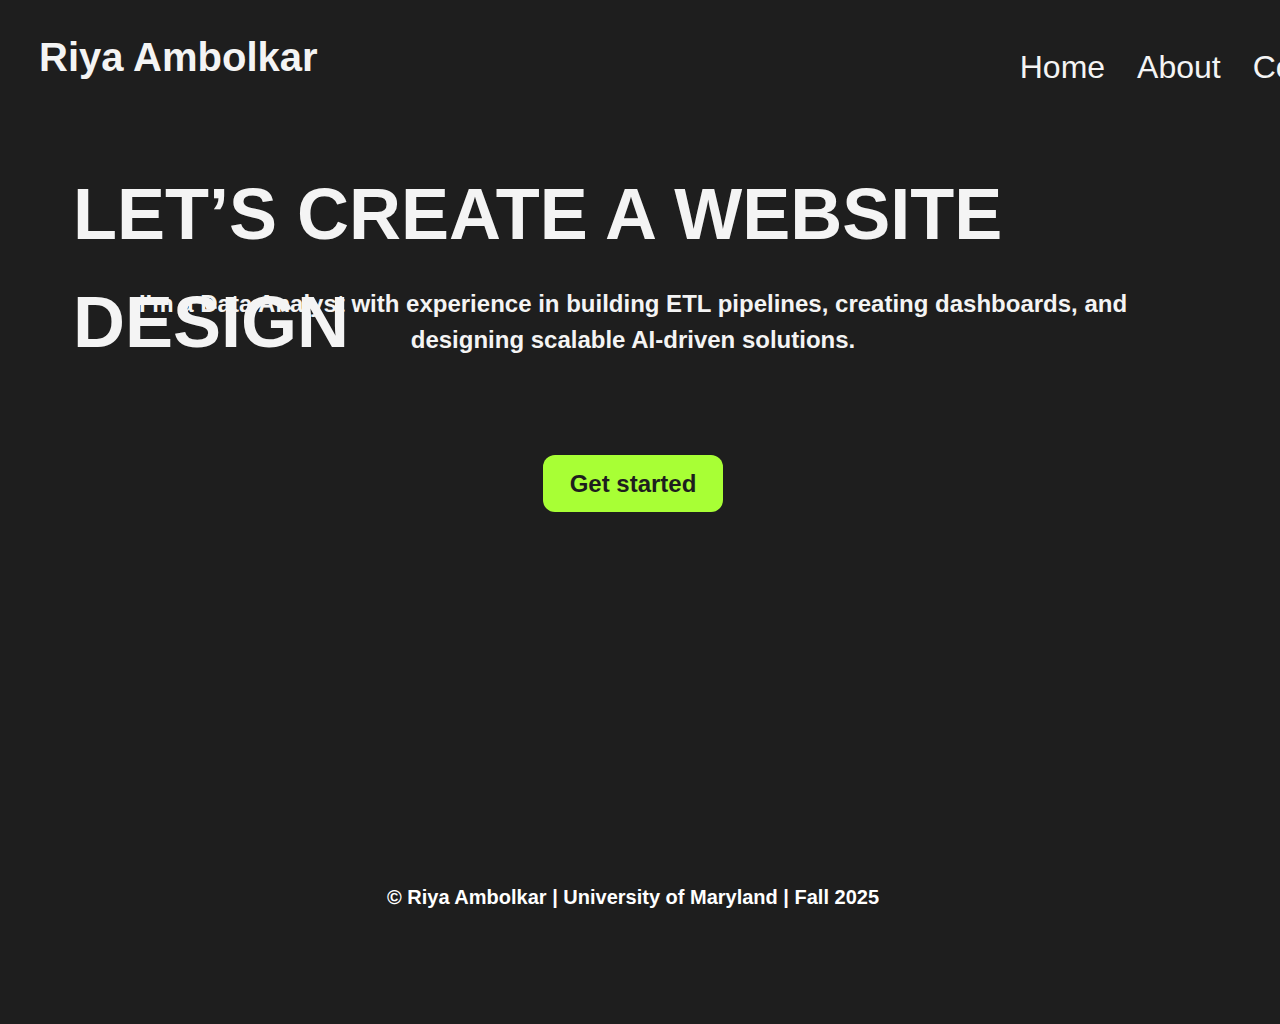
<file: Index.html>
<!DOCTYPE html>
<html lang="en">
<head>
  <meta charset="UTF-8">
  <meta http-equiv="X-UA-Compatible" content="IE=edge">
  <meta name="viewport" content="width=device-width, initial-scale=1.0">
  <link rel="stylesheet" href="css/style.css" />
  <link href="https://cdn.jsdelivr.net/npm/bootstrap@5.3.3/dist/css/bootstrap.min.css" rel="stylesheet">
  <script src="https://cdn.jsdelivr.net/npm/bootstrap@5.3.3/dist/js/bootstrap.bundle.min.js"></script>
  
  
  <style>
   a,
   button,
   input,
   select,
   h1,
   h2,
   h3,
   h4,
   h5,
   * {
       box-sizing: border-box;
       margin: 0;
       padding: 0;
       border: none;
       text-decoration: none;
       background: none;
   
       -webkit-font-smoothing: antialiased;
   }
   
   menu, ol, ul {
       list-style-type: none;
       margin: 0;
       padding: 0;
   }
   </style>
  <title>Document</title>
</head>
<body>
  <div class="landing-page">
    <div class="frame-1"></div>
    <div class="frame-9">
      <div class="frame-4">
        <div class="frame-3">
          <div class="riya-ambolkar">Riya Ambolkar</div>
          <div class="frame-2">
            <div class="home">Home</div>
            <div class="about">About</div>
            <div class="contact">Contact</div>
          </div>
        </div>
      </div>
    </div>
    <div class="let-s-create-a-website-design">LET’S CREATE A WEBSITE DESIGN</div>
    <div
      class="i-m-a-data-analyst-with-experience-in-building-etl-pipelines-creating-dashboards-and-designing-scalable-ai-driven-solutions"
    >
      I’m a Data Analyst with experience in building ETL pipelines, creating
      dashboards, and designing scalable AI-driven solutions.
    </div>
    <div class="footer">
      © Riya Ambolkar | University of Maryland | Fall 2025
      <br />
    </div>
    <div class="frame-10">
      <div class="get-started">Get started</div>
    </div>
    <div class="frame-11"></div>
  </div>
  
</body>
</html>
</file>
<file: css/style.css>
.landing-page,
.landing-page * {
  box-sizing: border-box;
}
.landing-page {
  background: #1e1e1e;
  height: 1024px;
  position: relative;
}
.frame-1 {
  width: 100px;
  height: 100px;
  position: absolute;
  left: 612px;
  top: 817px;
  overflow: hidden;
}
.frame-9 {
  padding: 10px;
  display: flex;
  flex-direction: column;
  gap: 10px;
  align-items: flex-start;
  justify-content: flex-start;
  width: 1388px;
  position: absolute;
  left: 19px;
  top: 11px;
}
.frame-4 {
  padding: 10px;
  display: flex;
  flex-direction: row;
  align-items: center;
  justify-content: space-between;
  align-self: stretch;
  flex-shrink: 0;
  height: 91px;
  position: relative;
}
.frame-3 {
  display: flex;
  flex-direction: row;
  align-items: flex-start;
  justify-content: space-between;
  flex: 1;
  position: relative;
}
.riya-ambolkar {
  color: #f4f4f4;
  text-align: left;
  font-family: "Inter-Bold", sans-serif;
  font-size: 40px;
  font-weight: 700;
  position: relative;
  width: 306px;
  height: 65px;
}
.frame-2 {
  padding: 16px 24px 16px 24px;
  display: flex;
  flex-direction: row;
  gap: 32px;
  align-items: center;
  justify-content: flex-start;
  flex-shrink: 0;
  position: relative;
}
.home {
  color: #f4f4f4;
  text-align: left;
  font-family: "Inter-Regular", sans-serif;
  font-size: 32px;
  font-weight: 400;
  position: relative;
}
.about {
  color: #f4f4f4;
  text-align: left;
  font-family: "Inter-Regular", sans-serif;
  font-size: 32px;
  font-weight: 400;
  position: relative;
}
.contact {
  color: #f4f4f4;
  text-align: left;
  font-family: "Inter-Regular", sans-serif;
  font-size: 32px;
  font-weight: 400;
  position: relative;
}
.let-s-create-a-website-design {
  color: #f4f4f4;
  text-align: left;
  font-family: "Montserrat-Bold", sans-serif;
  font-size: 72px;
  font-weight: 700;
  position: absolute;
  left: 73px;
  top: 160px;
}
.i-m-a-data-analyst-with-experience-in-building-etl-pipelines-creating-dashboards-and-designing-scalable-ai-driven-solutions {
  color: #f4f4f4;
  text-align: center;
  font-family: "Montserrat-Bold", sans-serif;
  font-size: 24px;
  font-weight: 700;
  position: absolute;
  left: calc(50% - 540px);
  top: 286px;
  width: 1066px;
}
.footer {
  color: #ffffff;
  text-align: center;
  font-family: "Montserrat-Bold", sans-serif;
  font-size: 20px;
  font-weight: 700;
  position: absolute;
  left: calc(50% - 276px);
  top: 882px;
  width: 538px;
}
.frame-10 {
  background: #a8ff35;
  border-radius: 12px;
  padding: 14px 19px 14px 19px;
  display: flex;
  flex-direction: row;
  gap: 10px;
  align-items: center;
  justify-content: center;
  width: 180px;
  height: 57px;
  position: absolute;
  left: calc(50% - 97px);
  top: 455px;
}
.get-started {
  color: #1e1e1e;
  text-align: left;
  font-family: "Montserrat-Bold", sans-serif;
  font-size: 24px;
  font-weight: 700;
  position: relative;
}
.frame-11 {
  width: 100px;
  height: 100px;
  position: absolute;
  left: 612px;
  top: 709px;
  overflow: hidden;
}
</file>
